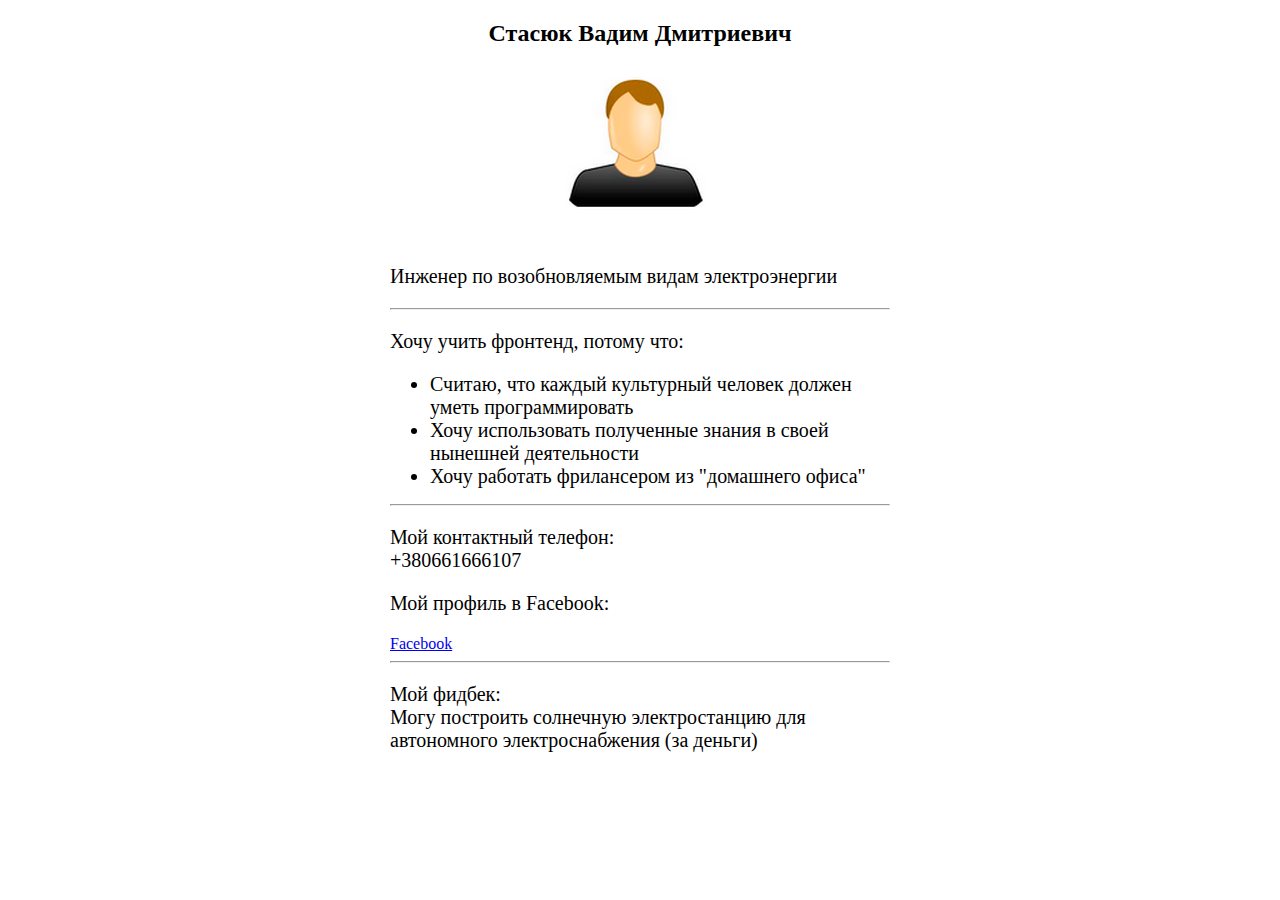
<file: Markup/Homework1/Homework(Stasiuk).html>
<!DOCTYPE html>
<html>
  <head>
    <meta charset="utf-8">
    <link rel="stylesheet" type="text/css" href="style.css">
  </head>
  <body>
  	<div class="block" align="left">
      <h2 align="center">Стасюк Вадим Дмитриевич</h2>
      <p class="photo"><img src="Photo1.png" alt="Photo"><p>
      <p> Инженер по возобновляемым видам электроэнергии</p><hr>
      <p>Хочу учить фронтенд, потому что:</p>
      <ul>
        <li>Считаю, что каждый культурный человек должен уметь программировать</li>
        <li>Хочу использовать полученные знания в своей нынешней деятельности</li>
        <li>Хочу работать фрилансером из "домашнего офиса"</li>
      </ul><hr>
      <p>Мой контактный телефон: <br>
       +380661666107 </p>
      <p>Мой профиль в Facebook:</p>
      <a href="https://www.facebook.com/profile.php?id=100008157401668">Facebook</a><hr>
      <p>Мой фидбек:<br>
      Могу построить солнечную электростанцию для автономного электроснабжения (за деньги)</p>
  	</div>
  </body>
</html>
</file>
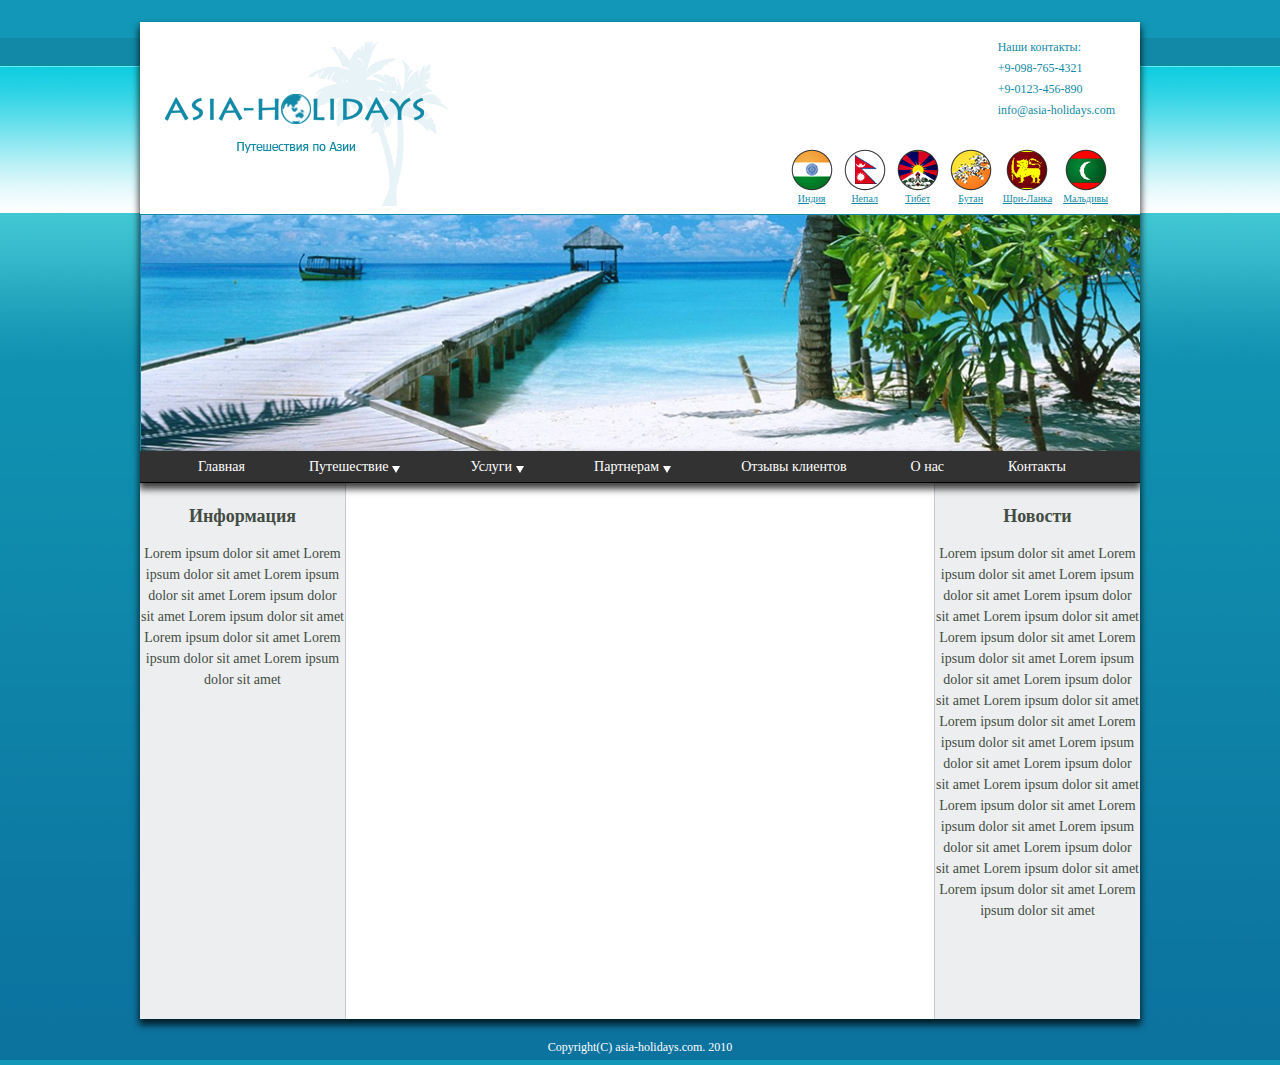
<file: Markup/Homework4/Homework4.html>
<!DOCTYPE html>
<html>
<head>
	<meta charset="UTF-8">
	<title>Asia Holidays</title>
	<link rel="stylesheet" href="css/reset.css">
	<link rel="stylesheet" href="css/style.css">
</head>
<body>
	<div class="wrapper">
		<div class="header">
		    <div class="logo">
			    <a href="#"><img src="img/Logotip.png" alt="logo"></a>
		    </div>
		    <div class="contact">
		    	<p>Наши контакты:</p>
					<p>+9-098-765-4321</p>
					<p>+9-0123-456-890</p>
					<p>info@asia-holidays.com</p>
		    </div>
			<div class="flags">
				<ul>
					<li><a href="#"><img src="img/India.png" alt=""><p>Индия</p></a></li>
					<li><a href="#"><img src="img/Nepal.png" alt=""><p>Непал</p></a></li>
					<li><a href="#"><img src="img/Tibet.png" alt=""><p>Тибет</p></a></li>
					<li><a href="#"><img src="img/Butan.png" alt=""><p>Бутан</p></a></li>
					<li><a href="#"><img src="img/Sri-lanka.png" alt=""><p>Шри-Ланка</p></a></li>
					<li><a href="#"><img src="img/Maldive.png" alt=""><p>Мальдивы</p></a></li>
				</ul>
			</div>	
		</div>
		<div class="picture">
			<img src="img/picture.png" alt="">
		</div>
		<div class="nav">
			<ul>
				<li><a href="#">Главная</a></li>
				<li class="drop-menu">
					<a href="#">Путешествие</a><span class="triangle"></span>
					<ul>
						<li><a href="#">Путешествие 1</a></li>
						<li><a href="#">Путешествие 2</a></li>
						<li><a href="#">Путешествие 3</a></li>
						<li><a href="#">Путешествие 4</a></li>
						<li><a href="#">Путешествие 5</a></li>
					</ul>
				</li>
				<li class="drop-menu">
					<a href="#">Услуги</a><span class="triangle"></span>
					<ul>
						<li><a href="#">Услуга 1</a></li>
						<li><a href="#">Услуга 2</a></li>
						<li><a href="#">Услуга 3</a></li>
						<li><a href="#">Услуга 4</a></li>
						<li><a href="#">Услуга 5</a></li>
					</ul>
				</li>
				<li class="drop-menu">
					<a href="#">Партнерам</a><span class="triangle"></span>
					<ul>
						<li><a href="#">Партнерам 1</a></li>
						<li><a href="#">Партнерам 2</a></li>
						<li><a href="#">Партнерам 3</a></li>
						<li><a href="#">Партнерам 4</a></li>
						<li><a href="#">Партнерам 5</a></li>
					</ul>
				</li>
				<li><a href="#">Отзывы клиентов</a></li>
				<li><a href="#">О нас</a></li>
				<li><a href="#">Контакты</a></li>
			</ul>
		</div>
		<div class="content">
			<div class="info">
				<h3>Информация</h3>
				<p>Lorem ipsum dolor sit amet
				   Lorem ipsum dolor sit amet				
				   Lorem ipsum dolor sit amet
					Lorem ipsum dolor sit amet
					Lorem ipsum dolor sit amet
					Lorem ipsum dolor sit amet
					Lorem ipsum dolor sit amet
					Lorem ipsum dolor sit amet</p>
			</div>
			<div class="content-middle">
				
			</div>
			<div class="news">
				<h3>Новости</h3>
				<p> Lorem ipsum dolor sit amet
				    Lorem ipsum dolor sit amet
				    Lorem ipsum dolor sit amet
					Lorem ipsum dolor sit amet
					Lorem ipsum dolor sit amet
					Lorem ipsum dolor sit amet
					Lorem ipsum dolor sit amet
					Lorem ipsum dolor sit amet
					Lorem ipsum dolor sit amet
					Lorem ipsum dolor sit amet
					Lorem ipsum dolor sit amet
					Lorem ipsum dolor sit amet
					Lorem ipsum dolor sit amet
					Lorem ipsum dolor sit amet
					Lorem ipsum dolor sit amet
					Lorem ipsum dolor sit amet
					Lorem ipsum dolor sit amet
					Lorem ipsum dolor sit amet
					Lorem ipsum dolor sit amet
					Lorem ipsum dolor sit amet
					Lorem ipsum dolor sit amet
					Lorem ipsum dolor sit amet</p>
			</div>
		</div>
	</div>
	<footer>
		<p>Copyright(C) asia-holidays.com. 2010</p>
	</footer>
	
</body>
</html>
</file>
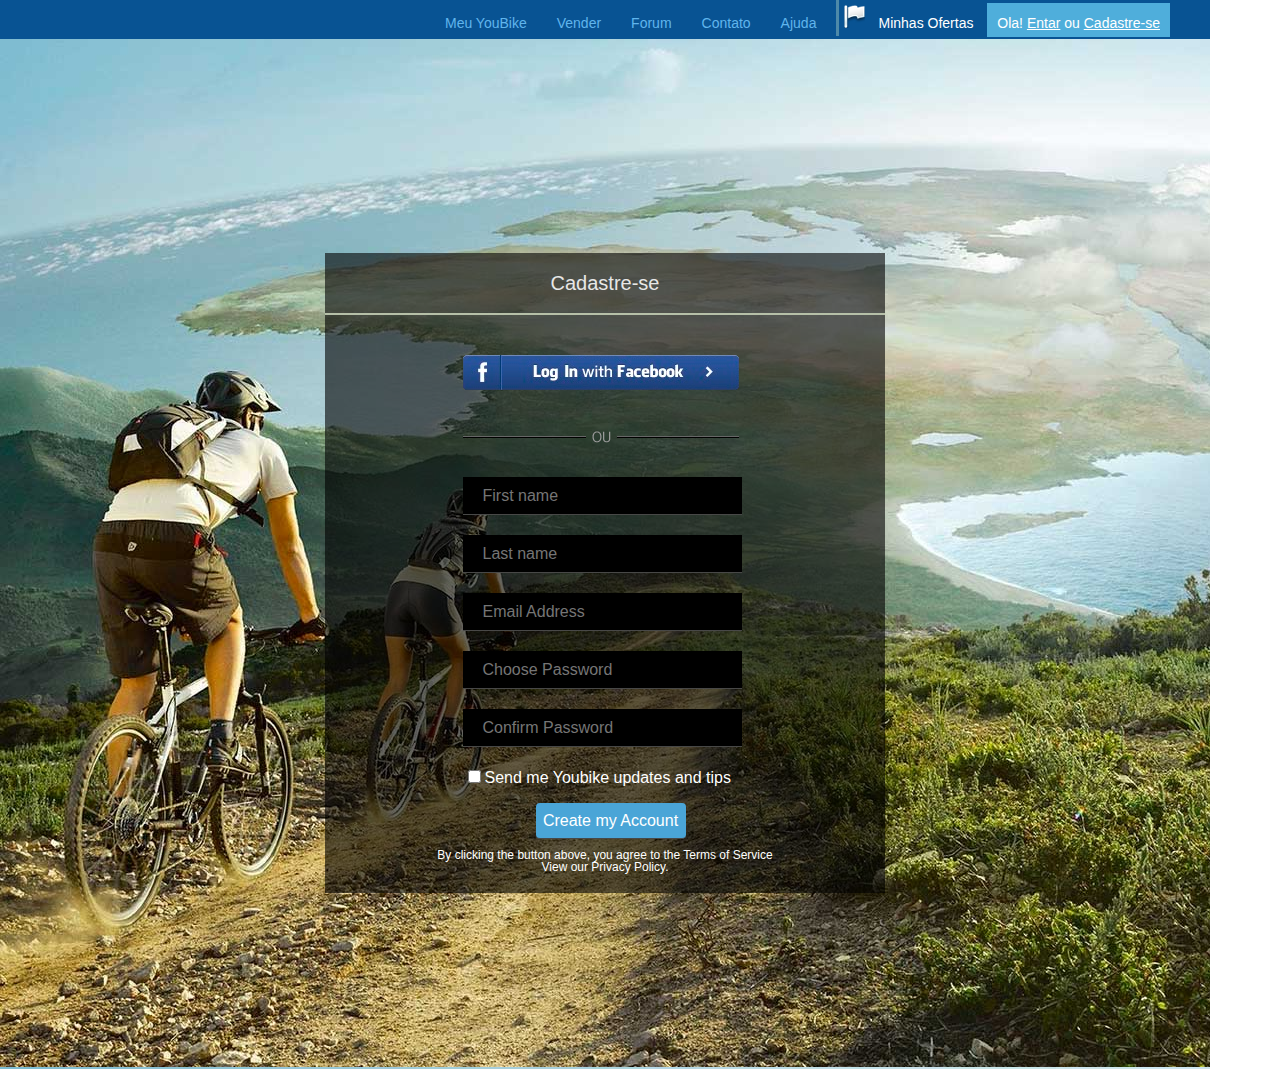
<file: Markup/Homework5/Homework5.html>
<!DOCTYPE html>
<html>
<head>
	<meta charset="UTF-8">
	<title>Cadastre-se</title>
	<link rel="stylesheet" href="css/reset.css">
	<link rel="stylesheet" href="css/style.css">
</head>
<body>
	<header>
		<ul class="menu">
			<li><a href="#">Meu YouBike</a></li>
			<li><a href="#">Vender</a></li>
			<li><a href="#">Forum</a></li>
			<li><a href="#">Contato</a></li>
			<li><a class="border" href="#">Ajuda</a></li>
		</ul>
		<div class="entrance">
			<img src="img/HeaderFlag.png">
			<a class="minhasofertas" href="#">Minhas Ofertas</a>
			<span> Ola! <a href="#">Entar</a> ou <a href="#">Cadastre-se</a></span>
		</div>
	</header>
	<div class="wrapper">
		<div class="container">
			<div class="top-container">
				<p>Cadastre-se</p>
			</div>
			<div class="forms">
				<a  href="#"><img class="facebooklink" src="img/Facebook.png"></a>
				<div class="OUline"><img src="img/OUline.png"></div>
				<form action="">
					<input type="text" name="firstname" placeholder="First name" required>
					<input type="text" name="lastname" placeholder="Last name" required>
					<input type="email" name="email" placeholder="Email Address" required>
					<input type="password" name="password" placeholder="Choose Password" required>
					<input type="password" name="confirmpassword" placeholder="Confirm Password"required>
					<label><input type="checkbox">Send me Youbike updates and tips</label>
					<input type="submit" name="create" class="button" value="Create my Account">
				</form>
			</div>
			<p class="agreement">By clicking the button above, you agree to the Terms of Service View our Privacy Policy.</p>
		</div>
	</div>


</body>
</html>
</file>
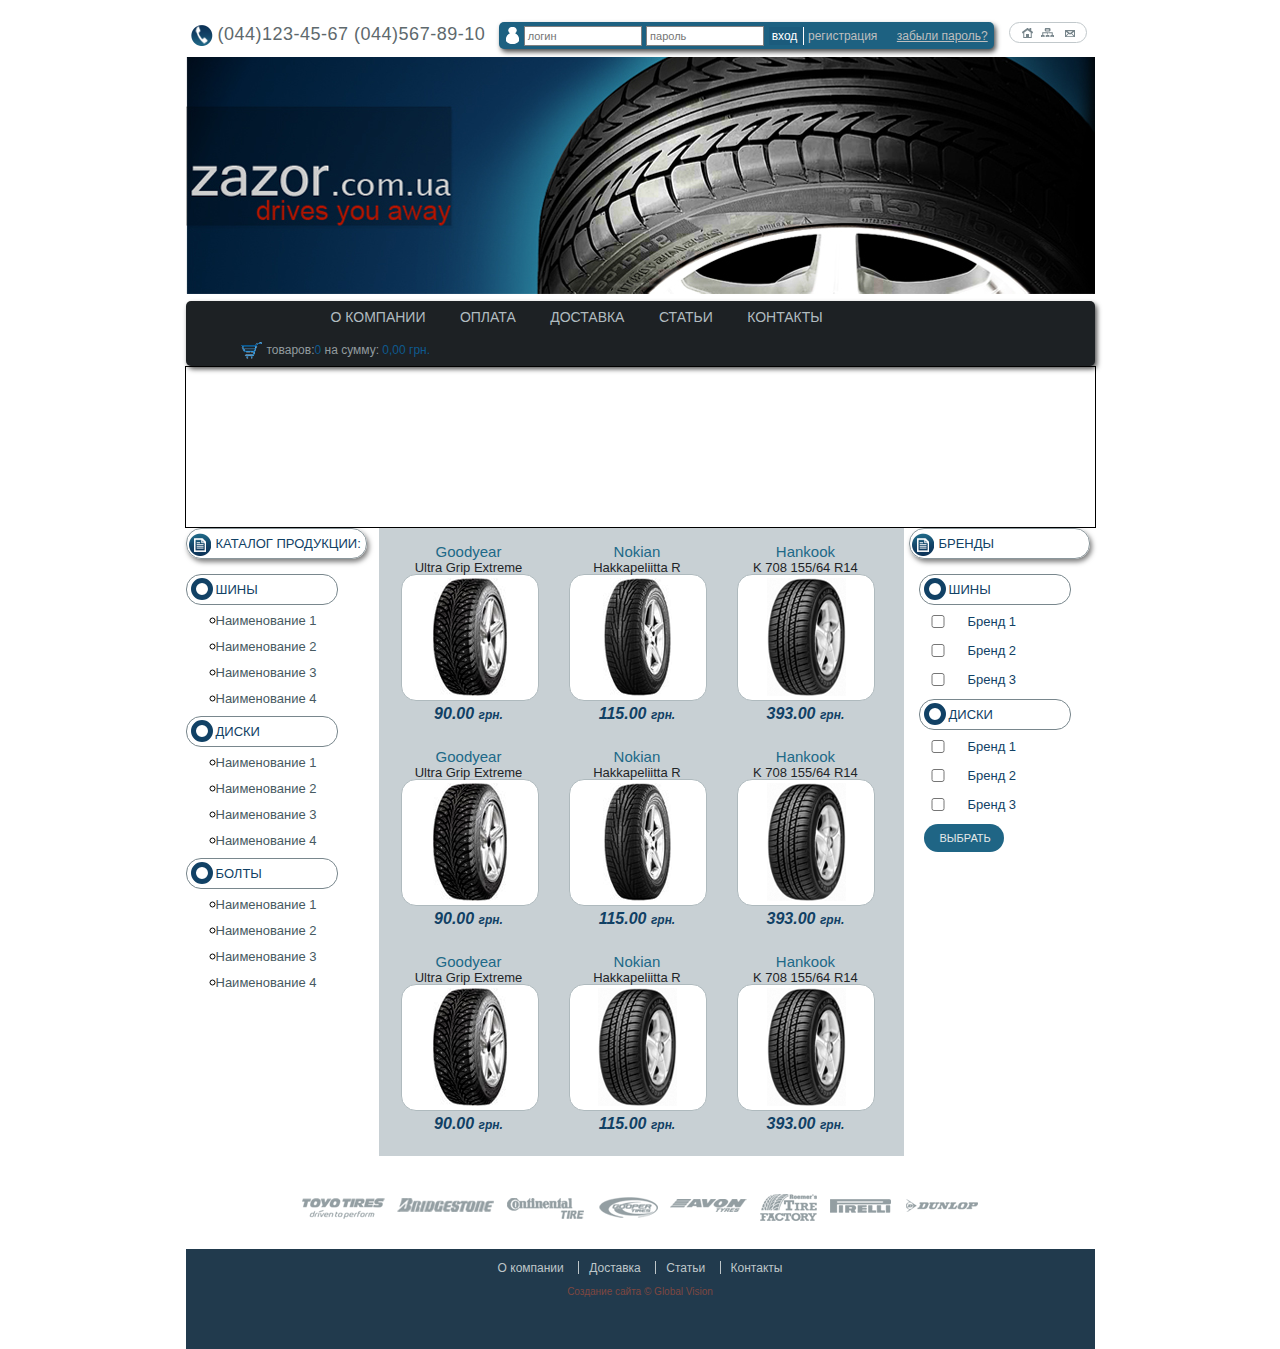
<file: Markup/Homework6/Homework6.html>
<!DOCTYPE html>
<html lang="en">
<head>
	<meta charset="UTF-8">
	<title>Zazor.com.ua</title>
	<link rel="stylesheet" href="css/reset.css">
	<link rel="stylesheet" href="css/style.css">
</head>
<body>
	<div class="wrapper">
		<header>
			<div class="call"><span>(044)123-45-67 (044)567-89-10 </span>
			</div>
			<div class="login">
				<form action="#">
					<img src="img/loginpicture.png" alt="">
					<input type="text" placeholder="логин" name="login">
					<input type="password" placeholder="пароль" name="password">
					<input type="submit" value="вход" name="submit">
				</form>
				<a href="#" class="registration">регистрация</a>
				<a href="#">забыли пароль?</a>
			</div>
			<div class="topright">
				<a href="#"><img src="img/Toprightcorner.png" alt=""></a>
			</div>
			<div class="picture">
				<a href="#"><img src="img/ZazorBig.jpg" alt=""></a>
			</div>
		</header>
		<nav>
			<ul>
				<li><a href="#">О КОМПАНИИ</a></li>
				<li><a href="#">ОПЛАТА</a></li>
				<li><a href="#">ДОСТАВКА</a></li>
				<li><a href="#">СТАТЬИ</a></li>
				<li><a href="#">КОНТАКТЫ</a></li>
			</ul>
			<div class="basket">
				<img src="img/Basket.png">
				<p>товаров:<span>0</span> на сумму: <span>0,00 грн.</span></p>
			</div>
		</nav>
		<div class="select">
			
		</div>
		<div class="content">
			<div class="leftcolumn">
				<div class="catalog">
					<span>КАТАЛОГ ПРОДУКЦИИ:</span>
				</div>
				<div class="list">
					<div class="listheader">
						<div class="ring"></div>
						<span>ШИНЫ</span>
					</div>
					<ul>
						<li><a href="#">Наименование 1</a></li>
						<li><a href="#">Наименование 2</a></li>
						<li><a href="#">Наименование 3</a></li>
						<li><a href="#">Наименование 4</a></li>
					</ul>
				</div>
				<div class="list">
					<div class="listheader">
						<div class="ring"></div>
						<span>ДИСКИ</span>
					</div>
					<ul>
						<li><a href="#">Наименование 1</a></li>
						<li><a href="#">Наименование 2</a></li>
						<li><a href="#">Наименование 3</a></li>
						<li><a href="#">Наименование 4</a></li>
					</ul>
				</div>
				<div class="list">
					<div class="listheader">
						<div class="ring"></div>
						<span>БОЛТЫ</span>
					</div>
					<ul>
						<li><a href="#">Наименование 1</a></li>
						<li><a href="#">Наименование 2</a></li>
						<li><a href="#">Наименование 3</a></li>
						<li><a href="#">Наименование 4</a></li>
					</ul>
				</div>
			</div>
			<main>
				<a href="#"><div class="item">
					<p>Goodyear <br><span>Ultra Grip Extreme</span></p>
					<div class="image"><img src="img/Goodyear.png" alt=""></div>
					<p class="price">90.00 <span>грн.</span></p>
				</div></a>
				<a href="#"><div class="item">
					<p>Nokian <br><span>Hakkapeliitta R</span></p>
					<div class="image"><img src="img/Nokian.png" alt=""></div>
					<p class="price">115.00 <span>грн.</span></p>
				</div></a>
				<a href="#"><div class="item">
					<p>Hankook <br><span>K 708 155/64 R14</span></p>
					<div class="image"><img src="img/Hankook.png" alt=""></div>
					<p class="price">393.00 <span>грн.</span></p>
				</div></a>
				<a href="#"><div class="item">
					<p>Goodyear <br><span>Ultra Grip Extreme</span></p>
					<div class="image"><img src="img/Goodyear.png" alt=""></div>
					<p class="price">90.00 <span>грн.</span></p>
				</div></a>
				<a href="#"><div class="item">
					<p>Nokian <br><span>Hakkapeliitta R</span></p>
					<div class="image"><img src="img/Nokian.png" alt=""></div>
					<p class="price">115.00 <span>грн.</span></p>
				</div></a>
				<a href="#"><div class="item">
					<p>Hankook <br><span>K 708 155/64 R14</span></p>
					<div class="image"><img src="img/Hankook.png" alt=""></div>
					<p class="price">393.00 <span>грн.</span></p>
				</div></a>
				<a href="#"><div class="item">
					<p>Goodyear <br><span>Ultra Grip Extreme</span></p>
					<div class="image"><img src="img/Goodyear.png" alt=""></div>
					<p class="price">90.00 <span>грн.</span></p>
				</div></a>
				<a href="#"><div class="item">
					<p>Nokian <br><span>Hakkapeliitta R</span></p>
					<div class="image"><img src="img/Hankook.png" alt=""></div>
					<p class="price">115.00 <span>грн.</span></p>
				</div></a>
				<a href="#"><div class="item">
					<p>Hankook <br><span>K 708 155/64 R14</span></p>
					<div class="image"><img src="img/Hankook.png" alt=""></div>
					<p class="price">393.00 <span>грн.</span></p>
				</div></a>
			</main>
			<div class="rightcolumn">
				<div class="catalog">
					<span>БРЕНДЫ</span>
				</div>
				<div class="list">
					<div class="listheader">
						<div class="ring"></div>
						<span>ШИНЫ</span>
					</div>
					<form action="#">
						<div class="labels"><label for="brand1"><input type="checkbox" id="brand1"><span>Бренд 1</span></label></div>
						<div class="labels"><label for="rand2"><input type="checkbox" id="brand2"><span>Бренд 2</span></label></div>
						<div class="labels"><label for="t_brand3"><input type="checkbox" id="brand3"><span>Бренд 3</span></label></div>
					<div class="listheader">
						<div class="ring"></div>
						<span>ДИСКИ</span>
					</div>
						<div class="labels"><label for="brand1"><input type="checkbox" id="brand1"><span>Бренд 1</span></label></div>
						<div class="labels"><label for="brand2"><input type="checkbox" id="brand2"><span>Бренд 2</span></label></div>
						<div class="labels"><label for="brand3"><input type="checkbox" id="brand3"><span>Бренд 3</span></label></div>
						<input class="submit" type="submit" value="ВЫБРАТЬ">
					</form>
				</div>
			</div>
		</div>
		<div class="brands">
			<img src="img/brands.png" alt="">
		</div>
		<footer>
			<ul>
				<li><a href="#">О компании</a></li>
				<li><a href="#">Доставка</a></li>
				<li><a href="#">Статьи</a></li>
				<li><a href="#">Контакты</a></li>
			</ul>
			<p>Создание сайта &copy Global Vision</p>
		</footer>
	</div>
</body>
</html>
</file>
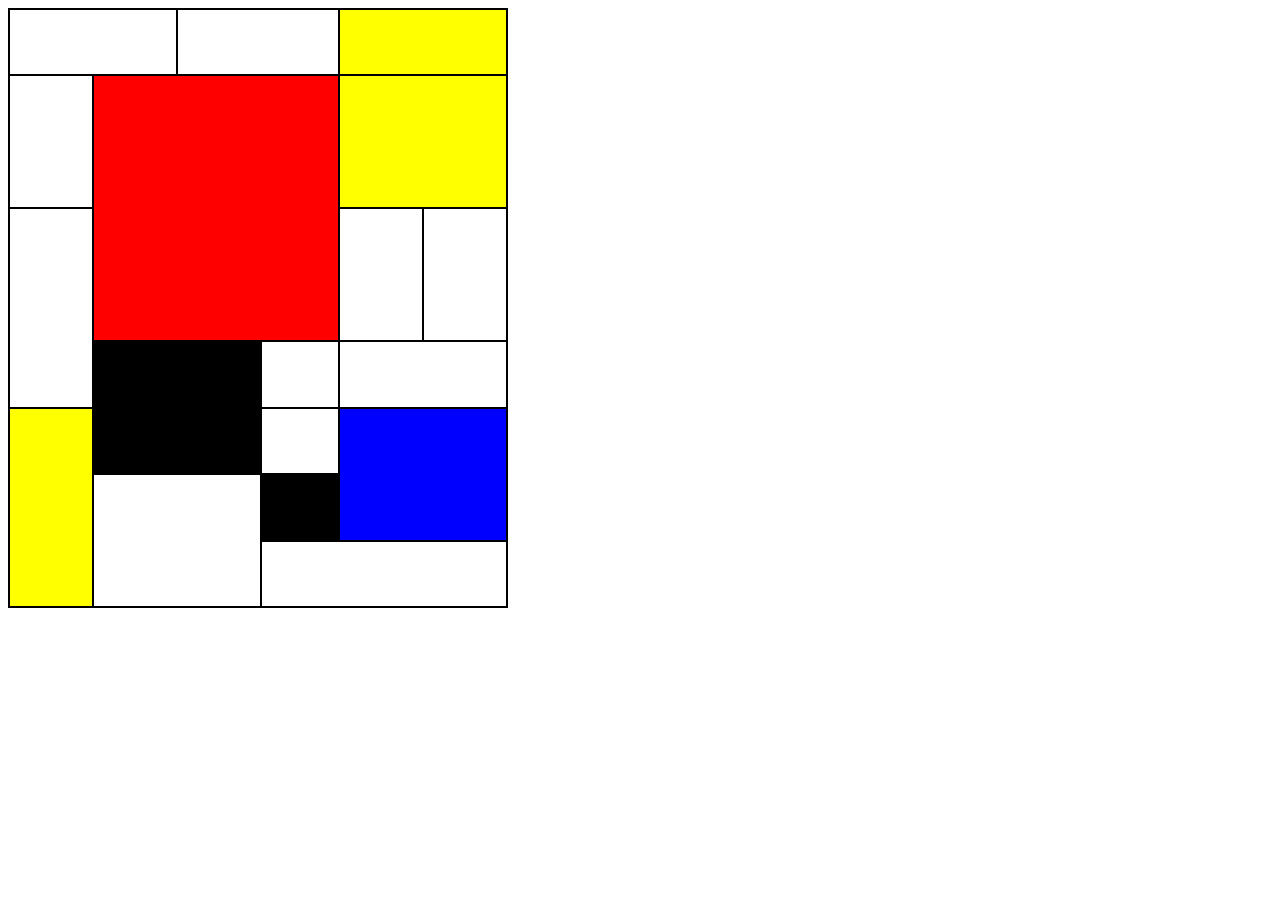
<file: Markup/Homework5/kartina/table.html>
<!DOCTYPE html>
<html lang="en">
<head>
	<meta charset="UTF-8">
	<title>Table</title>
	<link rel="stylesheet" href="table.css">
</head>
<body>
	<div>
		<table>
			<tr>
				<td colspan="2"></td>
				<td colspan="3"></td>
				<td colspan="2" class="yellow"></td>
			</tr>
			<tr>
				<td rowspan="2"></td>
				<td colspan="4" rowspan="4" class="red"></td>
				<td rowspan="2" colspan="2" class="yellow"></td>
			</tr>
			<tr>
			</tr>
			<tr>
				<td rowspan="3"></td>
				<td rowspan="2"></td>
				<td rowspan="2"></td>
			</tr>
			<tr></tr>
			<tr>
				<td class="black"></td>
				<td class="black"></td>
				<td colspan="2"></td>
				<td colspan="2"></td>
			</tr>
			<tr>
				<td rowspan="3" class="yellow"></td>
				<td class="black"></td>
				<td class="black"></td>
				<td colspan="2"></td>
				<td colspan="2" rowspan="2" class="blue"></td>
			</tr>
			<tr>
				
				<td colspan="2" rowspan="2"></td>
				<td colspan="2" class="black"></td>
			</tr>
			<tr>
				<td colspan="4"></td>
			</tr>
		</table>
	</div>	
</body>
</html>
</file>
<file: Markup/Homework1/style.css>
p {
        font-size: 20px;
        font-family: 'Times New Roman', serif;
      }
      li {
        font-size: 20px;
      }
      
      .photo {
      	text-align: center;
      }
      .block {
      	width: 500px; 
        margin: 0 auto; 
        text-align: left; 
   
      }
</file>
<file: Markup/Homework4/css/style.css>
body{
	background-image: url(../img/background.png);
}

.wrapper{
	width: 1000px;
	margin: 22px auto;
	overflow: hidden;
	background-color: white;
	-webkit-box-shadow: 0px 5px 7px 1px rgba(0,0,0,0.75);
	-moz-box-shadow: 0px 5px 7px 1px rgba(0,0,0,0.75);
	box-shadow: 0px 5px 7px 1px rgba(0,0,0,0.75);
}

/* HEADER */
.header {
	height: 175px;
}
.contact {
	float: right;
	font-size: 12px;
	font-family: Tahoma;
	color: #128aa7;
	line-height: 0.75;
	margin-right: 25px;
	padding-bottom: 22px;
	margin-top: 9px;
}
.logo {
	float: left;
	margin-left: 25px;
	margin-top: 20px;
	width: 500px;
}
.flags p {
	margin-top: 0px;
	
}
.flags ul {
	float: right;
	margin-top: 0px;
	margin-right: 25px;
	margin-bottom: 0px;
}
.flags li{
	display: inline-block;
	margin-right: 7px;
	text-align: center;
}
.flags a {
	font-size: 10px;
	color: #128aa7;
	font-family: Tahoma;
}



/* Picture */
.picture {
	clear: both;
	border: 1px solid #128aa7;
	width: 100%;
	margin: -5px auto;
}
.picture img {
	width: 1000px;
	margin: 0;
}
/* Navigation */
.nav {
	position: relative;
	background-color: #323232;
	border-bottom: 1px solid black;
	margin: -4px auto;
	-webkit-box-shadow: 0px 5px 7px 1px rgba(0,0,0,0.75);
	-moz-box-shadow: 0px 5px 7px 1px rgba(0,0,0,0.75);
	box-shadow: 0px 5px 7px 1px rgba(0,0,0,0.75);
}
.nav ul {
	margin: 0;
}
.nav a{
	text-decoration: none;
	color: white;
	font-size: 14px;
	font-family: Tahoma;
	margin: 0 auto;
}
.nav>ul>li{
	display: inline-block;
	line-height: 30px;
	padding-left: 18px;	
	padding-right: 42px;
}


.drop-menu ul {
	position: absolute;
	visibility: hidden;
	line-height: 30px;
	background-color: #323232;
	padding: 5px 30px 10px 10px;
	line-height: 1.6;

}

.drop-menu:after {
	content: '';
	display: inline-block;
	height: 6px;
	width: 5px;
	margin-left: 9px;
}
.drop-menu:hover ul {
	visibility: visible;
}
.triangle {
	position: absolute;
	bottom: 5px;
	display: inline-block;
	margin-left: 4px;
	border: 4px solid transparent;
	border-top: 7px solid white;

}

/* CONTENT */
.content{
	height: 540px;
	overflow: hidden;
}
.info{
	padding-top: 10px;
	float: left;
	width: 205px;
	background-color: #edeef0;
	border-right: 1px solid #c7cacf;
	margin-bottom: 10000px;
	padding-bottom: 10000px;
}
.main-content{
	width: 580px;
	float: left;
	margin-bottom: 10000px;
	padding-bottom: 10000px;
}
.news{
	padding-top: 10px;
	float: right;
	width: 205px;
	background-color: #edeef0;
	border-left: 1px solid #c7cacf;
	margin-bottom: 10000px;
	padding-bottom: 10000px;
}
.content h3{
	font-family: Tahoma;
	font-size: 18px;
	color: #424c43;
	text-align: center;
}
.content p{
	font-family: Tahoma;
	font-size: 14px;
	color: #424c43;
	line-height: 1.5;
	text-align: center;
}
/* FOOTER */
footer{
	font-family: Tahoma;
	font-size: 12px;
	text-align: center;
	color: white;
	margin-top: 10px;
}
</file>
<file: Markup/Homework5/css/style.css>
body {
	margin: 0 auto;
	font-family: Tahoma, sans-serif;
}

/*HEADER*/
header {
	position: relative;
	overflow: hidden;
	background-color: #085393;
	height: 39px;
	width: 1210px;

}
.menu {
	margin-right: 0px;
	margin-left: 400px;
}
.menu ul {
	padding-left: 0px;
}

.menu li{
	display: block;
	float: left;
	margin-right: 20px;
    font-size: 14px;
}
.menu a {
	text-decoration: none;
	color: #60b5ed;
	padding: 15px 5px 5px 5px;
	font-family: Tahoma, sans-serif;
}
.menu .border {
	padding-right: 20px;
	border-right: 3px solid #4d89a9;
}
.entrance {
	display: inline-block;
	position: absolute;
	top: 5px;
	right: 40px;
	font-family: Tahoma, sans-serif;
	font-size: 14px;
}
.entrance a {
	color: white;
	text-decoration: underline;
}
.entrance .minhasofertas {
	padding: 11px 10px 5px 10px;
	text-decoration: none;
}
.entrance span{
	color: white;
	padding: 12px 10px 6px 10px;
	background-color: #4faedb;
}

ul a:hover{
	background: #4eabda;
	color: white;
}
.entrance .minhasofertas:hover{
	background: #4eabda;
}

.entrance span:hover{
	background: #4eabda;
}

/*WRAPPER*/
.wrapper {
	position: relative;
	overflow: hidden;
	background-image: url(../img/Background.jpg);
	width: 1210px;
	height: 1030px;
}
.container {
	position: relative;
	width: 560px;
	height: 640px;
	margin: 214px  auto;
	background-color: rgba(0,0,0,0.6);
	
}
.top-container {
	height: 60px;
	border-bottom: 2px solid #b6c0a8;
}
.top-container p {
	text-align: center;
	color: #e7e7e6;
	font-size: 20px;
	font-family: Tahoma, sans-serif;
	padding-top: 20px;
}
.forms {
	width: 285px;
	margin: 0 auto;
}
form {
	display: block;
	font-family: Tahoma, sans-serif;
}
.facebooklink {
	margin-top: 40px;
	margin-bottom: 37px;
}
.OUline {
	margin-bottom: 31px;
}
.button{
	padding: 0;
	width: 150px;
	height: 36px;
	margin-left: 73px;
	color: white;
	border-radius: 4px;
	background: #4aa5d7;
	margin-bottom: 0px;
}
form {
	
}
input {
	width: 275px;
	line-height: 35px;
	margin-bottom: 20px;
	background: black;
	font-family: Tahoma, sans-serif;
	font-size: 16px;
	line-height: 35px;
	border: none;
	border-bottom: 1px solid #484847;
}
input:focus {
	background: #1b5288;
	box-shadow: 0 0 5px 3px #4d89ae;
}
input[type="text"], input[type="password"], input[type="email"] {
	text-indent: 18px;
}

input[type="checkbox"] {
	width: 15px;
}
label {
	color: white;
	font-size: 16px;
}
.agreement  {
	text-align: center;
	width: 360px;
	color: white;
	margin: 0 auto;
	padding-top: 10px;
	font-family: Tahoma, sans-serif;
	font-size: 12px;
}
</file>
<file: Markup/Homework6/css/style.css>
/*Header*/
.wrapper{
	width: 950px;
	margin: 0 auto;
	font-family: Tahoma, sans-serif;
}
header {
	width: 909px;
	margin: 0 auto;
	line-height: 25px;
	margin-top: 22px;
}
.call {
	float: left;
	font-family: Arial;
	font-size: 18px;
	color: #5e696d;
	margin-right: 14px;
}
.call span {
	padding-left: 5px;
	letter-spacing: 0.5px;
}
.call span:before {
	content: "";
	display: inline-block;
	width: 21px;
	height: 21px;
	background-image: url(../img/Phonepic.png);
	vertical-align: middle;
	background-repeat: no-repeat;
	padding-right: 6px;
}
.call img {
	padding-right: 3px;
	vertical-align: middle;
}
.login {
	float: left;
	line-height: 26px;
	width: 495px;
	font-family: Arial, sans-serif;
	background: #1d6181;
	border-radius: 5px;
	margin-right: 15px;
	box-shadow: 2px 3px 5px 0px rgba(0,0,0,0.7);
}
.login a{
	font-size: 12px;
	color: #bfbfbf;
	vertical-align: middle;
}
.login form {
	display: inline-block;
}
.login img {
	vertical-align: middle;
	padding-left: 6px;
}
input{
	width: 116px;
	line-height: 18px;
	font-size: 11px;
	padding: 0;
	text-indent: 3px;
	border: 1px solid gray;
	vertical-align: middle;
	font-family: Tahoma, sans-serif;
}
input[type="submit"]{
	width: 35px;
	color: white;
	border: none;
	border-right: 1px solid white;
	background: #1b5b7c;
	font-size: 12px;
	padding-right: 5px;
	outline: none;
	vertical-align: middle;
}
.registration{
	font-size: 11px;
	color: white;
	text-decoration: none;
	margin-right: 15px;
}
.topright {
	float: left;
	width: 70px;
	border: 1px solid #c1c8cb;
	border-radius: 15px;
	line-height: 19px;
	padding: 0 3px;
	text-align: center;
}
.picture img{
	margin-top: 8px;
}
header:after {
   content: ".";
   visibility: hidden;
   display: block;
   clear: both;
   width: 0;
   height: 0;
}
/*Navigation*/
nav{
	width: 909px;
	line-height: 32px;
	margin: 0 auto;
	background: #1d2124;
	box-shadow: 2px 3px 5px 0px rgba(0,0,0,0.7);
	border-radius: 5px;
}
nav ul{
	display: inline-block;
	margin-left: 130px;
}
nav li{
	display: inline-block;
	line-height: 25px;
}
nav li a{
	color: #b1bcc0;
	font-size: 14px;
	text-decoration: none;
	padding: 0 15px;
}
nav li a:hover {
	background: #154b6d; 
	border-radius: 15px;
	color: white;
}
.basket {
	display: inline-block;
	font-family: Arial, sans-serif;
	font-size: 12px;
	margin-left: 55px;
}
.basket p{
	color: #929b9f;
	float: right;
	margin-right: 10px;
}
.basket span{
	color: #0d5a8f;
}
.basket img {
	vertical-align: middle;
	padding-right: 5px;
}
.basket p:after {
   content: ".";
   visibility: hidden;
   display: block;
   height: 0;
   clear: both;
}
/*Select*/
.select {
	width: 909px;
	height: 160px;
	margin: 0 auto;
	border: 1px solid black;
}
/*Content*/
.content{
	width: 909px;
	height: 628px;
	margin: 0 auto;
}
.ring {
	width: 12px;
	height: 12px;
	border: 5px solid #114165;
	border-radius: 100%;
}
.leftcolumn{
	float: left;
	width: 180px;
}
main{
	float: left;
}
.rightcolumn{
	float: left;
}
.catalog span:before{
	content: '';
	display: inline-block;
	width: 22px;
	height: 23px;
	background-image: url(../img/catalog.png);
	background-repeat: no-repeat;
	vertical-align: middle;
	margin-right: 5px;
}
.catalog{
	width: 175px;
	border: 1px solid #8b979c;
	border-radius: 15px;
	padding: 2px;
	margin-bottom: 15px;
	box-shadow: 2px 3px 5px 0px rgba(0,0,0,0.50);
}
.catalog span{
	font-family: Tahoma,sans-serif;
	font-size: 13px;
	color: #114165;
	vertical-align: middle;
	line-height: 25px;
}
.ring{
	position: relative;
	top: 1px;
	float: left;
	margin-right: 3px;
	vertical-align: middle;
}
.listheader{
	line-height: 25px;
	width: 146px;
	padding: 2px 0 2px 4px;
	margin-bottom: 7px;
	border: 1px solid #79878d;
	border-radius: 15px;
	vertical-align: middle;
	font-family: Tahoma,sans-serif;
	font-size: 13px;
	color: #114165;
	vertical-align: middle;
}
.leftcolumn .list li{
	list-style-type: circle;
	margin-left: 40px;
	margin-bottom: 10px;
}
.leftcolumn .list a{
	font-family: Tahoma,sans-serif;
	font-size: 13px;
	color: #465961;
	text-decoration: none;
	margin-left: -10px;
	vertical-align: middle;
}
.leftcolumn .list a:hover{
	font-style: Arial, sans-serif;
	font-size: 14px;
	text-decoration: underline;
	color: #0c3256;
}

main {
	width: 503px;
	height: 628px;
	margin-left: 13px;
	padding-left: 22px;
	background: #c8d0d4;
}
main .item {
	display: inline-block;
	text-align: center;
	margin-right: 28px;
	margin-top: 16px;
	margin-bottom: 14px;
	width: 136px;
	height: 175px;
}
.item .image{
	width: 136px;
	height: 125px;
	margin-bottom: 5px;
	background-color: white;
	border: 1px solid #afbabe;
	border-radius: 15px;
	text-align: center;
	vertical-align: middle;
}
.item .image img{
	margin-top: 3px;
}
.item p{
	font-size: 15px;
	color: #206988;
}
.item p span{
	font-size: 13px;
	color: #1f2528;
}
.item .price{
	font-family: Arial, sans-serif;
	font-weight: bold;
	font-style: italic;
	color: #114165;
	font-size: 16px;
}
.item .price span{
	font-family: Arial, sans-serif;
	font-weight: bold;
	font-style: italic;
	color: #114165;
	font-size: 12px;
}

.rightcolumn{
	margin-left: 5px;

}
.rightcolumn input{
	width: 30px;
	margin-right: 15px;
}
.rightcolumn .labels{
	margin-bottom: 10px;
}
.rightcolumn span{
	font-family: Tahoma,sans-serif;
	font-size: 13px;
	color: #114165;
}
.rightcolumn .list{
	margin-left: 10px;
}
.rightcolumn .submit{
	width: 80px;
	margin-left: 5px;
	border:none;
	border-radius: 15px;
	padding: 5px 13px;
	font-style: Arial, sans-serif;
	font-size: 11px;
	color: #e5e9ea;
	outline: none;
	cursor: pointer;
	background: #1f6585; 
}
.rightcolumn .list li{
	list-style-type: square;
	margin-left: 40px;
	margin-bottom: 10px;
}
.rightcolumn .list a{
	font-family: Tahoma,sans-serif;
	font-size: 13px;
	color: #465961;
	text-decoration: none;
	margin-left: -10px;
	vertical-align: middle;
}
.rightcolumn .list a:hover{
	font-style: Arial, sans-serif;
	font-size: 14px;
	text-decoration: underline;
	color: #0c3256;
}
.brands{
	text-align: center;
	margin-top: 38px;
}
.brands img{
	padding-bottom: 25px;
}
/*footer*/
footer{
	width: 909px;
	height: 100px;
	margin: 0 auto;
	background-color: #213a4d;
	text-align: center;
}
footer li{
	display: inline-block;
	margin-top: 12px;
	line-height: 11px;
	border-left: 1px solid #bec6c9
}
footer li:first-child{
	border: none;
}
footer a{
	text-decoration: none;
	font-family: Arial, sans-serif;
	font-size: 12px;
	color: #bec6c9;
	padding: 0 10px;
}
footer a:hover{
	color: #52abcb;
}
footer p{
	font-family: Arial, sans-serif;
	font-size: 10px;
	color: #7f4740;
	margin-top: 12px;
}
</file>
<file: Markup/Homework5/kartina/table.css>
table{
	border-collapse: collapse;
	width: 500px;
	height: 600px;
}
td{
	width: 80px;
	border: 2px solid black;
}
tr{
	height: 60px;
}
.yellow{
	background: yellow;
}
.red{
	background: red;
}
.blue{
	background: blue;
}
.black{
	background: black;
}
</file>
